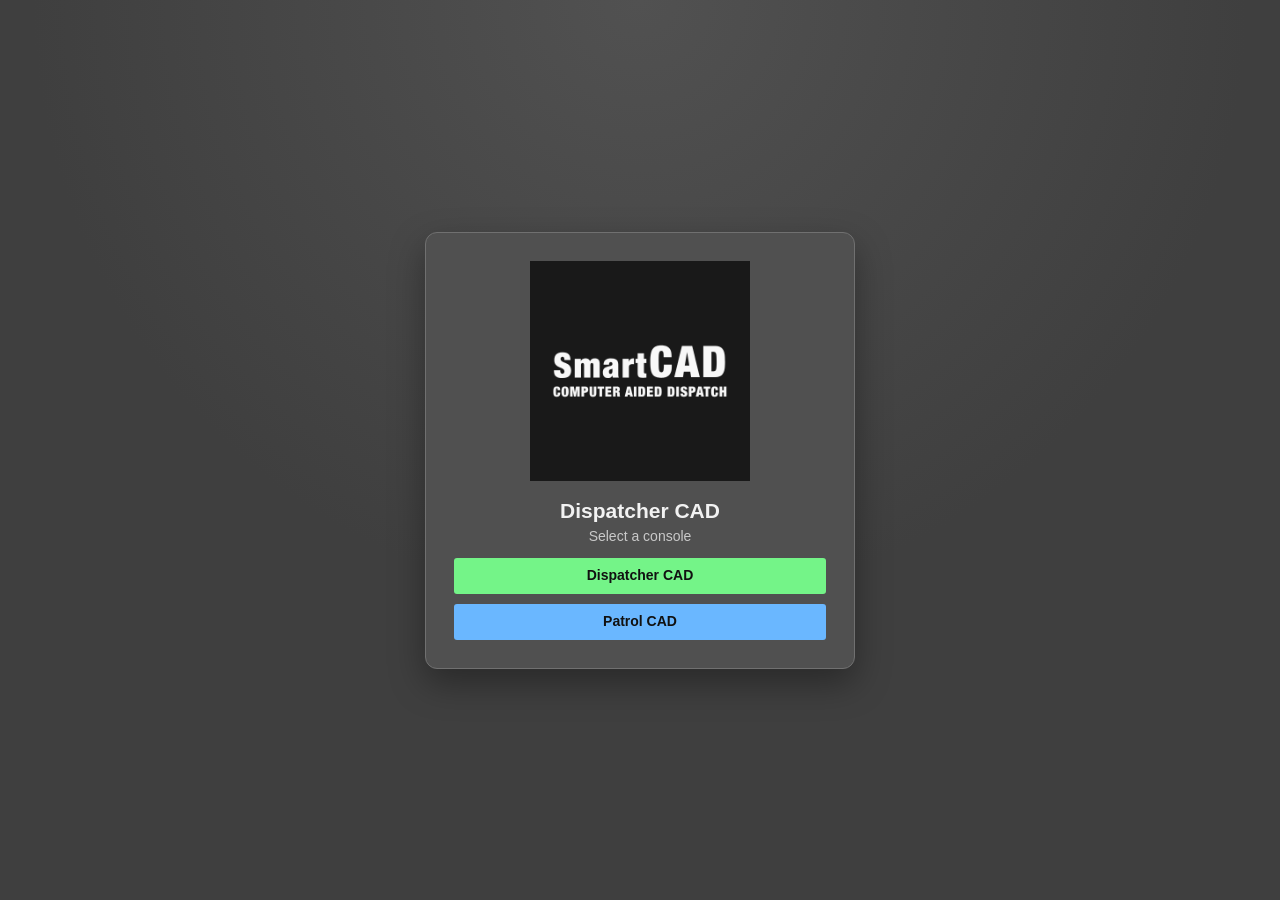
<file: index.html>
<!DOCTYPE html>
<html lang="en">
<head>
    <meta charset="UTF-8">
    <meta name="viewport" content="width=device-width, initial-scale=1.0">
    <title>SmartCAD</title>
    <link rel="stylesheet" href="styles.css">
</head>
<body class="login-page">
    <main class="login-container">
        <section class="login-card">
           <img
    src="SmartCAD.png"
    alt="SmartCAD Logo"
    class="login-logo"
>

<h1>Dispatcher CAD</h1>
            <p class="login-subtitle">Select a console</p>

            <div class="button-row landing-buttons">
                <a
                    class="button primary-button"
                    href="dispatcher-login.html"
                >
                    Dispatcher CAD
                </a>

                <a
                    class="button info-button"
                    href="patrol.html"
                >
                    Patrol CAD
                </a>
            </div>
        </section>
    </main>
</body>
</html>
</file>
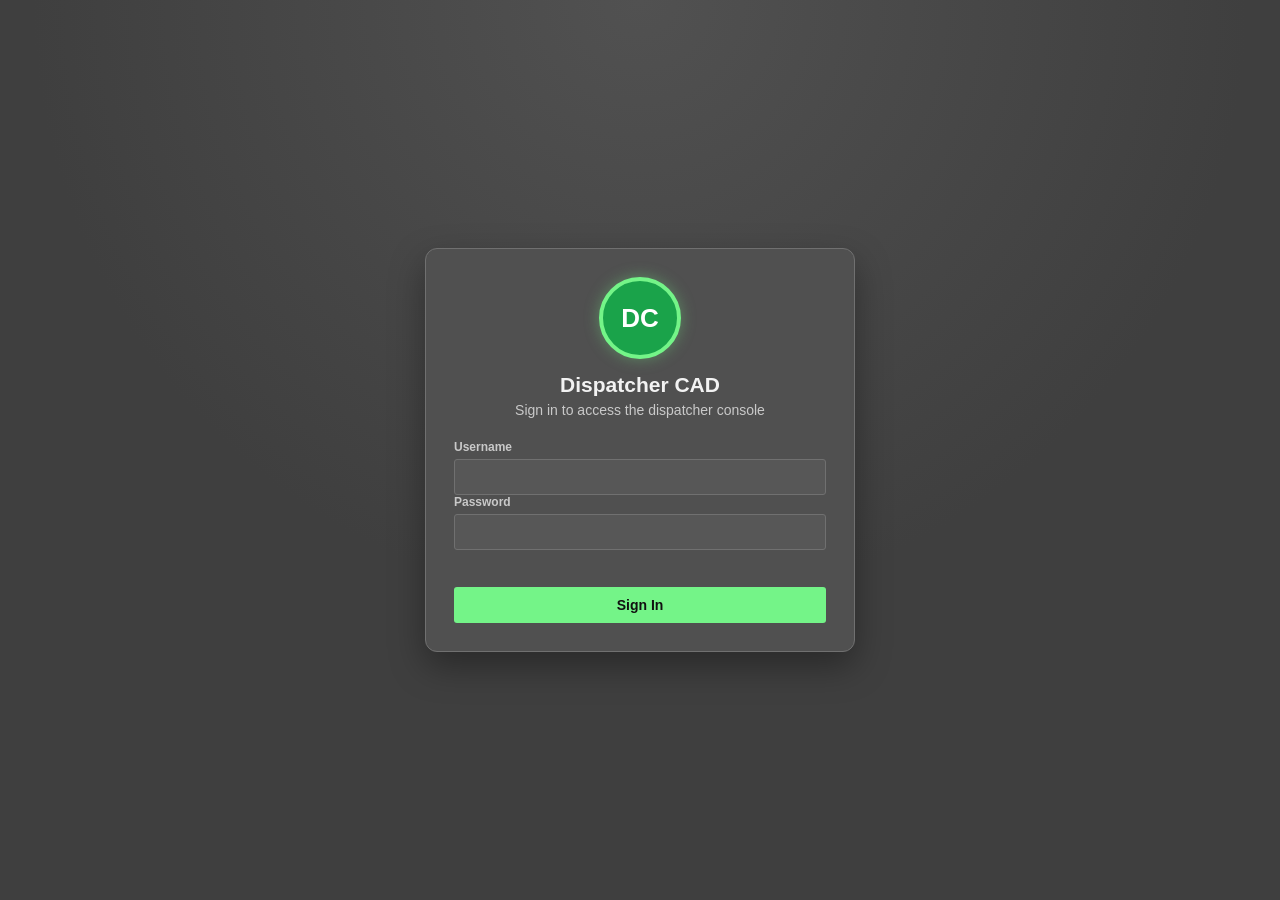
<file: dispatcher-login.html>
<!DOCTYPE html>
<html lang="en">
<head>
    <meta charset="UTF-8">
    <meta name="viewport" content="width=device-width, initial-scale=1.0">
    <title>Dispatcher CAD Sign In</title>
    <link rel="stylesheet" href="styles.css">
</head>
<body class="login-page">
    <main class="login-container">
        <section class="login-card">
            <div class="login-avatar" aria-hidden="true">DC</div>

            <h1>Dispatcher CAD</h1>
            <p class="login-subtitle">Sign in to access the dispatcher console</p>

            <form id="dispatcher-login-form">
                <div class="field">
                    <label for="dispatcher-login-username">Username</label>
                    <input
                        id="dispatcher-login-username"
                        type="text"
                        autocomplete="username"
                        autocapitalize="none"
                        spellcheck="false"
                        required
                    >
                </div>

                <div class="field">
                    <label for="dispatcher-login-password">Password</label>
                    <input
                        id="dispatcher-login-password"
                        type="password"
                        autocomplete="current-password"
                        required
                    >
                </div>

                <div
                    id="dispatcher-login-error"
                    class="login-error"
                    role="alert"
                ></div>

                <button
                    id="dispatcher-login-submit"
                    class="button primary-button login-button"
                    type="submit"
                >
                    Sign In
                </button>
            </form>
        </section>
    </main>

    <script src="shared.js"></script>
    <script src="dispatcher-login.js"></script>
</body>
</html>
</file>
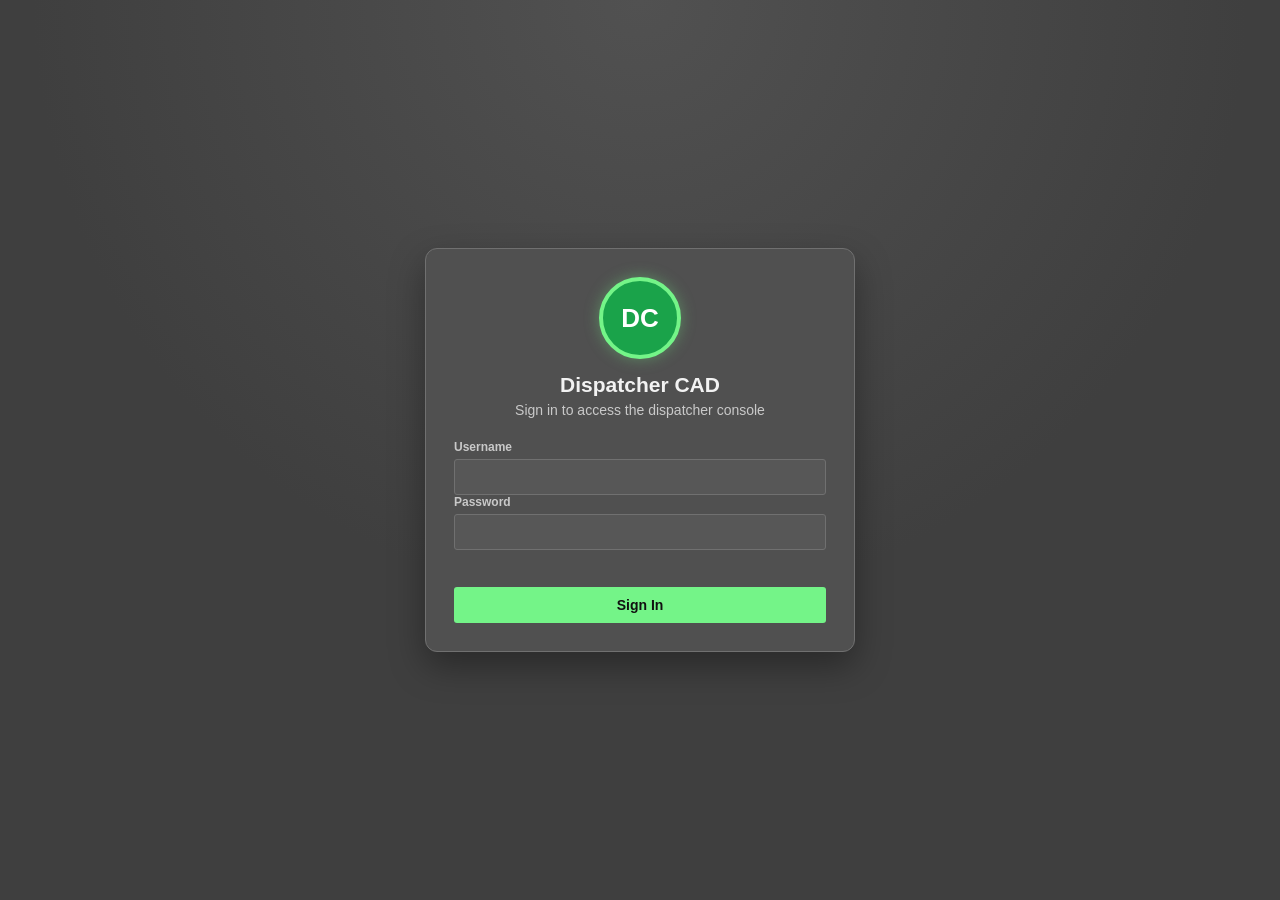
<file: dispatcher.html>
<!DOCTYPE html>
<html lang="en">
<head>
    <meta charset="UTF-8">
    <meta name="viewport" content="width=device-width, initial-scale=1.0">
    <title>Dispatcher CAD</title>
    <link rel="stylesheet" href="styles.css">
</head>
<body>
    <header class="top-bar">
        <div>
            <h1>SmartCAD</h1>
            <p>Dispatcher Console</p>
        </div>

        <div class="dispatcher-header-controls">
            <div class="connection-status" aria-label="Connection status: connected">
                <span class="status-dot" aria-hidden="true"></span>
                Connected
            </div>

            <span id="dispatcher-user" class="signed-in-user">Kim Seoul</span>

            <button
                id="dispatcher-sign-out"
                class="button secondary-button compact-button"
                type="button"
            >
                Sign Out
            </button>
        </div>
    </header>

    <main class="page-layout">
        <section class="panel">
            <div class="panel-header">
                <h2>Create Call</h2>
            </div>

            <form id="call-form">
                <div class="form-grid">
                    <div class="field">
                        <label for="call-type">Call Type</label>
                        <select id="call-type" required>
                            <option value="">Select a call type</option>
                            <option value="Traffic Stop">Traffic Stop</option>
                            <option value="Shoplifting">Shoplifting</option>
                            <option value="Suspicious Person">Suspicious Person</option>
                            <option value="Disturbance">Disturbance</option>
                            <option value="Vehicle Accident">Vehicle Accident</option>
                            <option value="Officer Assistance">Officer Assistance</option>
                        </select>
                    </div>

                    <div class="field">
                        <label for="priority">Priority</label>
                        <select id="priority" required>
                            <option value="1">Priority 1 - Emergency</option>
                            <option value="2">Priority 2 - Urgent</option>
                            <option value="3" selected>Priority 3 - Routine</option>
                        </select>
                    </div>

                    <div class="field field-wide">
                        <label for="address">Address / Location</label>
                        <input
                            id="address"
                            type="text"
                            placeholder="Example: 5007 N Davis Highway"
                            required
                        >
                    </div>

                    <div class="field">
                        <label for="cross-street">Cross Street</label>
                        <input
                            id="cross-street"
                            type="text"
                            placeholder="Example: Amber Street"
                        >
                    </div>

                    <div class="field">
                        <label for="assigned-unit">Assigned Unit</label>
                        <input
                            id="assigned-unit"
                            type="text"
                            list="known-units"
                            placeholder="Example: 319"
                            required
                        >
                        <datalist id="known-units"></datalist>
                        <span id="assigned-unit-hint" class="field-hint"></span>
                    </div>

                    <div class="field">
                        <label for="caller-name">Caller Name</label>
                        <input id="caller-name" type="text" placeholder="Caller name">
                    </div>

                    <div class="field">
                        <label for="caller-phone">Caller Phone</label>
                        <input id="caller-phone" type="tel" placeholder="Phone number">
                    </div>

                    <div class="field field-wide">
                        <label for="call-notes">Call Notes</label>
                        <textarea
                            id="call-notes"
                            rows="5"
                            placeholder="Enter details about the call..."
                            required
                        ></textarea>
                    </div>
                </div>

                <div id="dispatcher-message" class="form-message" role="status"></div>

                <div class="button-row">
                    <button class="button primary-button" type="submit">
                        Dispatch Call
                    </button>

                    <button
                        class="button secondary-button"
                        id="clear-form-button"
                        type="button"
                    >
                        Clear Form
                    </button>
                </div>
            </form>
        </section>

        <section class="panel">
            <div class="panel-header">
                <h2>Active Calls</h2>
                <span id="active-call-count" class="count-badge">0</span>
            </div>

            <div id="dispatcher-call-list" class="call-list">
                <div class="empty-message">No active calls.</div>
            </div>
        </section>
    </main>

    <script src="shared.js"></script>
    <script src="dispatcher.js"></script>
</body>
</html>
</file>
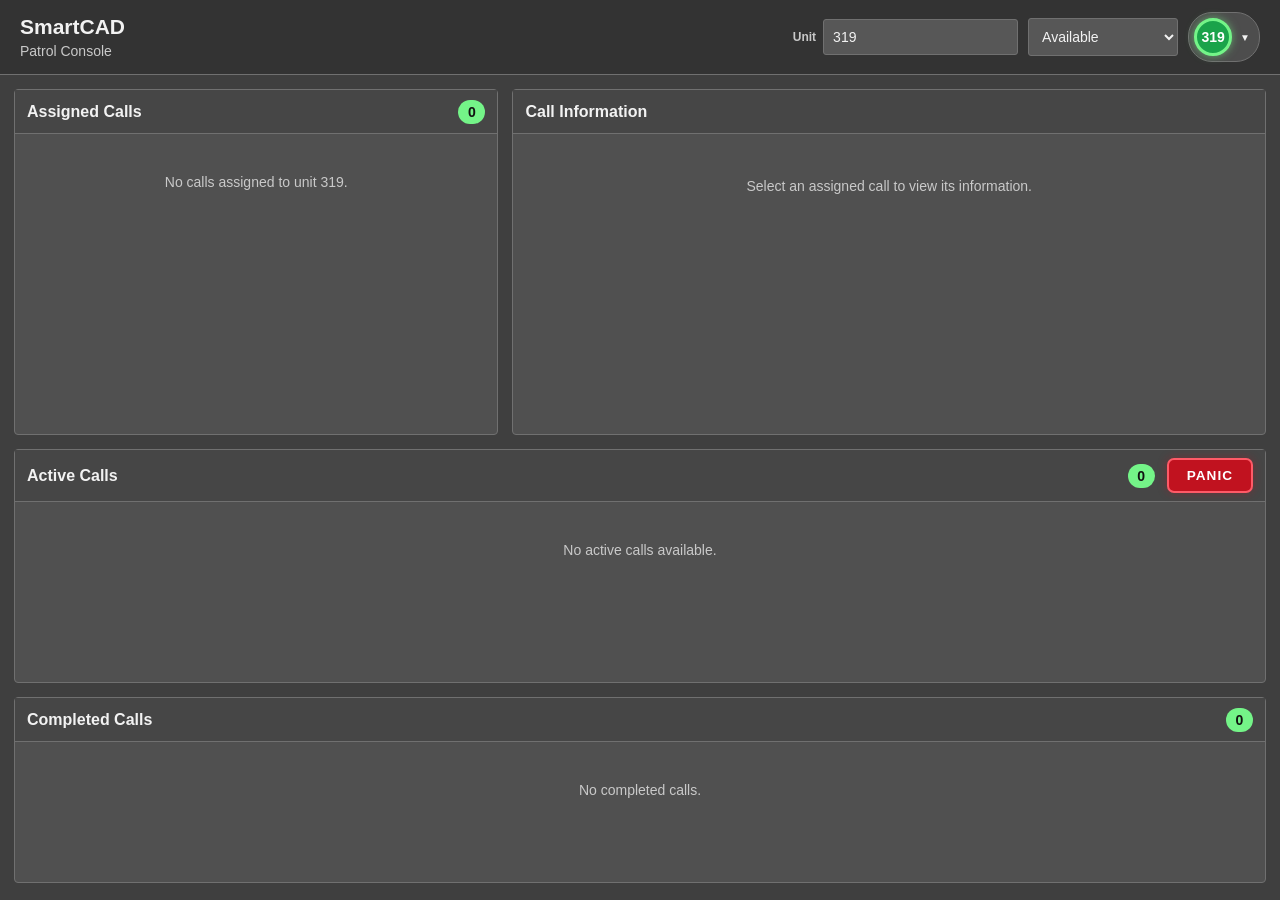
<file: patrol.html>
<!DOCTYPE html>
<html lang="en">
<head>
    <meta charset="UTF-8">
    <meta name="viewport" content="width=device-width, initial-scale=1.0">

    <title>Patrol CAD</title>

    <link rel="stylesheet" href="styles.css">
</head>

<body>
    <header class="top-bar">
        <div>
            <h1>SmartCAD</h1>
            <p>Patrol Console</p>
        </div>

        <div class="patrol-header-controls">
            <div class="unit-entry">
                <label
                    class="header-label"
                    for="patrol-unit-number"
                >
                    Unit
                </label>

                <input
                    id="patrol-unit-number"
                    class="unit-number-input"
                    type="text"
                    list="patrol-known-units"
                    value="319"
                    autocomplete="off"
                    aria-label="Patrol unit number"
                >

                <datalist id="patrol-known-units"></datalist>
            </div>

            <select
                id="unit-status"
                class="unit-status-select"
                aria-label="Unit status"
            >
                <option value="Available">Available</option>
                <option value="Dispatched">Dispatched</option>
                <option value="En Route">En Route</option>
                <option value="On Scene">On Scene</option>
                <option value="Busy">Busy</option>
                <option value="Out of Service">Out of Service</option>
            </select>

            <div class="profile-wrapper">
                <button
                    id="profile-button"
                    class="profile-button"
                    type="button"
                    aria-expanded="false"
                    aria-controls="profile-menu"
                    title="Unit profile"
                >
                    <span
                        id="profile-avatar"
                        class="profile-avatar"
                        aria-hidden="true"
                    >
                        319
                    </span>

                    <span
                        class="profile-arrow"
                        aria-hidden="true"
                    >
                        ▼
                    </span>
                </button>

                <div
                    id="profile-menu"
                    class="profile-menu hidden"
                >
                    <div class="profile-header">
                        <div
                            id="menu-avatar"
                            class="menu-avatar"
                        >
                            319
                        </div>

                        <strong id="profile-name">
                            Patrol Unit
                        </strong>

                        <span id="profile-unit">
                            Unit 319
                        </span>
                    </div>

                    <div class="menu-divider"></div>

                    <button
                        class="menu-item"
                        type="button"
                        data-menu-action="unit"
                    >
                        My Unit
                    </button>

                    <button
                        class="menu-item"
                        type="button"
                        data-menu-action="settings"
                    >
                        Settings
                    </button>
                </div>
            </div>
        </div>
    </header>

    <main class="page-layout">
        <section class="panel">
            <div class="panel-header">
                <h2>Assigned Calls</h2>

                <span
                    id="patrol-call-count"
                    class="count-badge"
                >
                    0
                </span>
            </div>

            <div
                id="patrol-call-list"
                class="call-list"
            >
                <div class="empty-message">
                    No calls assigned to this unit.
                </div>
            </div>
        </section>

        <section class="panel">
            <div class="panel-header">
                <h2>Call Information</h2>
            </div>

            <div
                id="call-details"
                class="call-details"
            >
                <div class="empty-message">
                    Select an assigned call to view its information.
                </div>
            </div>
        </section>

               <!-- Active Calls -->
        <section class="panel active-calls-panel">
            <div class="panel-header">
                <h2>Active Calls</h2>

                <div class="active-calls-header-actions">
                    <span
                        id="active-call-count"
                        class="count-badge"
                    >
                        0
                    </span>

                    <button
                        id="panic-button"
                        class="panic-button"
                        type="button"
                        aria-label="Activate panic alert"
                        title="Activate panic alert"
                    >
                        PANIC
                    </button>
                </div>
            </div>

            <div
                id="active-call-list"
                class="active-call-list"
            >
                <div class="empty-message">
                    No active calls available.
                </div>
            </div>
        </section>

        <!-- Completed Calls -->
        <section class="panel completed-calls-panel">
            <div class="panel-header">
                <h2>Completed Calls</h2>

                <span
                    id="completed-call-count"
                    class="count-badge"
                >
                    0
                </span>
            </div>

            <div
                id="completed-call-list"
                class="completed-calls-list"
            >
                <div class="empty-message">
                    No completed calls.
                </div>
            </div>
        </section>
    </main>

    <audio
        id="incoming-call-sound"
        preload="auto"
    >
        <source
            src="incomingcall.mp3"
            type="audio/mpeg"
        >

        Your browser does not support audio playback.
    </audio>

    <audio
        id="panic-sound"
        preload="auto"
    >
        <source
            src="panic.mp3"
            type="audio/mpeg"
        >

        Your browser does not support audio playback.
    </audio>

    <script src="shared.js"></script>
    <script src="patrol.js?v=6"></script>
</body>
</html>
</file>
<file: styles.css>
:root {
    --background: #3f3f3f;
    --panel-background: #505050;
    --panel-header: #464646;
    --input-background: #575757;
    --border: #707070;
    --text: #f2f2f2;
    --muted-text: #c9c9c9;
    --green: #74f488;
    --green-hover: #93ffa3;
    --yellow: #f1e96a;
    --red: #ff6b6b;
    --blue: #6ab7ff;
    --shadow: rgba(0, 0, 0, 0.35);
}

* {
    box-sizing: border-box;
}

body {
    min-height: 100vh;
    margin: 0;
    background: var(--background);
    color: var(--text);
    font-family: Arial, Helvetica, sans-serif;
    font-size: 14px;
}

button,
input,
select,
textarea {
    font: inherit;
}

button:focus-visible,
input:focus-visible,
select:focus-visible,
textarea:focus-visible,
.call-card:focus-visible {
    outline: 2px solid var(--blue);
    outline-offset: 2px;
}

.top-bar {
    display: flex;
    align-items: center;
    justify-content: space-between;
    min-height: 74px;
    padding: 12px 20px;
    background: #333333;
    border-bottom: 1px solid var(--border);
}

.top-bar h1 {
    margin: 0;
    font-size: 21px;
}

.top-bar p {
    margin: 4px 0 0;
    color: var(--muted-text);
}

.connection-status {
    display: flex;
    align-items: center;
    gap: 8px;
}

.status-dot {
    width: 11px;
    height: 11px;
    background: var(--green);
    border-radius: 50%;
    box-shadow: 0 0 8px rgba(116, 244, 136, 0.65);
}

.page-layout {
    display: grid;
    grid-template-columns: minmax(390px, 0.9fr) minmax(450px, 1.4fr);
    gap: 14px;
    padding: 14px;
}

.panel {
    overflow: visible;
    background: var(--panel-background);
    border: 1px solid var(--border);
    border-radius: 4px;
}

.panel-header {
    display: flex;
    align-items: center;
    justify-content: space-between;
    min-height: 44px;
    padding: 8px 12px;
    background: var(--panel-header);
    border-bottom: 1px solid var(--border);
}

.panel-header h2 {
    margin: 0;
    font-size: 16px;
}

form {
    padding: 14px;
}

.form-grid {
    display: grid;
    grid-template-columns: repeat(2, minmax(0, 1fr));
    gap: 12px;
}

.field {
    display: flex;
    flex-direction: column;
    gap: 5px;
}

.field-wide {
    grid-column: 1 / -1;
}

.field label,
.header-label {
    color: var(--muted-text);
    font-size: 12px;
    font-weight: bold;
}

.field-hint {
    min-height: 15px;
    color: var(--muted-text);
    font-size: 11px;
}

.warning-text {
    color: var(--yellow);
}

input,
select,
textarea {
    width: 100%;
    padding: 9px;
    background: var(--input-background);
    color: var(--text);
    border: 1px solid var(--border);
    border-radius: 3px;
    outline: none;
}

input:focus,
select:focus,
textarea:focus {
    border-color: var(--green);
}

textarea {
    resize: vertical;
}

.button-row {
    display: flex;
    flex-wrap: wrap;
    gap: 10px;
    margin-top: 14px;
}

.button {
    min-height: 36px;
    padding: 8px 14px;
    color: #111111;
    border: 1px solid transparent;
    border-radius: 3px;
    font-weight: bold;
    cursor: pointer;
}

.button:disabled {
    cursor: wait;
    opacity: 0.7;
}

.primary-button {
    background: var(--green);
}

.primary-button:hover {
    background: var(--green-hover);
}

.secondary-button {
    background: #c9c9c9;
}

.danger-button {
    background: var(--red);
}

.warning-button {
    background: var(--yellow);
}

.info-button {
    background: var(--blue);
}

.count-badge {
    min-width: 27px;
    padding: 4px 8px;
    background: var(--green);
    color: #111111;
    border-radius: 12px;
    text-align: center;
    font-weight: bold;
}

.form-message {
    min-height: 18px;
    margin-top: 10px;
    color: var(--green);
}

.call-list {
    min-height: 300px;
    padding: 10px;
}

.empty-message {
    padding: 30px 15px;
    color: var(--muted-text);
    text-align: center;
}

.call-card {
    margin-bottom: 10px;
    padding: 12px;
    background: #464646;
    border: 1px solid var(--border);
    border-left: 5px solid var(--green);
    border-radius: 2px;
    cursor: pointer;
}

.call-card:hover {
    background: #4c4c4c;
}

.call-card.priority-1 {
    border-left-color: var(--red);
}

.call-card.priority-2 {
    border-left-color: var(--yellow);
}

.call-card.priority-3 {
    border-left-color: var(--green);
}

.call-card.selected {
    outline: 2px solid var(--blue);
}

.call-card-header {
    display: flex;
    justify-content: space-between;
    gap: 10px;
    margin-bottom: 8px;
}

.call-card-title {
    font-weight: bold;
}

.call-card-meta {
    display: grid;
    grid-template-columns: repeat(2, minmax(0, 1fr));
    gap: 4px 12px;
    color: var(--muted-text);
    font-size: 12px;
}

.meta-wide {
    grid-column: 1 / -1;
}

.call-details {
    min-height: 300px;
    padding: 14px;
}

.details-grid {
    display: grid;
    grid-template-columns: repeat(2, minmax(0, 1fr));
    gap: 12px;
}

.detail-box {
    padding: 10px;
    background: #464646;
    border: 1px solid var(--border);
}

.detail-box-wide {
    grid-column: 1 / -1;
}

.detail-label {
    display: block;
    margin-bottom: 5px;
    color: var(--muted-text);
    font-size: 11px;
    font-weight: bold;
    text-transform: uppercase;
}

.preserve-lines {
    white-space: pre-wrap;
}

.patrol-header-controls {
    display: flex;
    align-items: center;
    gap: 10px;
}

.unit-summary {
    display: flex;
    flex-direction: column;
    min-width: 60px;
}

.unit-status-select {
    width: 150px;
}

.profile-wrapper {
    position: relative;
}

.profile-button {
    display: flex;
    align-items: center;
    gap: 8px;
    padding: 5px 9px 5px 5px;
    background: #4d4d4d;
    color: var(--text);
    border: 1px solid var(--border);
    border-radius: 24px;
    cursor: pointer;
}

.profile-button:hover {
    background: #5a5a5a;
}

.profile-avatar,
.menu-avatar,
.login-avatar {
    display: flex;
    align-items: center;
    justify-content: center;
    background: #1aa34a;
    color: white;
    border-radius: 50%;
    font-weight: bold;
}

.profile-avatar {
    width: 38px;
    height: 38px;
    border: 3px solid var(--green);
    transition: border-color 0.2s, box-shadow 0.2s;
}

.profile-arrow {
    font-size: 10px;
}

.profile-menu {
    position: absolute;
    top: calc(100% + 9px);
    right: 0;
    z-index: 1000;
    width: 270px;
    overflow: hidden;
    background: #4d4d4d;
    border: 1px solid var(--border);
    border-radius: 12px;
    box-shadow: 0 12px 28px var(--shadow);
}

.profile-header {
    display: flex;
    flex-direction: column;
    align-items: center;
    gap: 5px;
    padding: 20px;
    text-align: center;
}

.profile-header span {
    color: var(--muted-text);
}

.menu-avatar {
    width: 72px;
    height: 72px;
    margin-bottom: 7px;
    border: 4px solid var(--green);
    font-size: 24px;
}

.menu-divider {
    height: 1px;
    background: var(--border);
}

.menu-item {
    width: 100%;
    padding: 13px 15px;
    background: transparent;
    color: var(--text);
    border: 0;
    text-align: left;
    cursor: pointer;
}

.menu-item:hover {
    background: #606060;
}

.logout {
    color: #ff8a8a;
}

.hidden {
    display: none;
}

.status-available {
    border-color: var(--green);
    box-shadow: 0 0 9px rgba(116, 244, 136, 0.55);
}

.status-dispatched,
.status-en-route,
.status-on-scene {
    border-color: var(--yellow);
    box-shadow: 0 0 9px rgba(241, 233, 106, 0.45);
}

.status-busy {
    border-color: var(--red);
    box-shadow: 0 0 9px rgba(255, 107, 107, 0.45);
}

.status-out-of-service {
    border-color: #a7a7a7;
    box-shadow: none;
}

.login-page {
    display: grid;
    place-items: center;
    padding: 20px;
    background:
        radial-gradient(circle at top, #515151 0, var(--background) 55%);
}

.login-container {
    width: 100%;
    max-width: 430px;
}

.login-card {
    padding: 28px;
    background: var(--panel-background);
    border: 1px solid var(--border);
    border-radius: 12px;
    box-shadow: 0 14px 35px var(--shadow);
    text-align: center;
}

.login-card form {
    padding: 12px 0 0;
    text-align: left;
}

.login-card h1 {
    margin: 14px 0 5px;
}

.login-subtitle {
    margin: 0 0 10px;
    color: var(--muted-text);
}

.login-avatar {
    width: 82px;
    height: 82px;
    margin: 0 auto;
    border: 4px solid var(--green);
    font-size: 26px;
    box-shadow: 0 0 15px rgba(116, 244, 136, 0.35);
}

.login-error {
    min-height: 20px;
    margin-top: 9px;
    color: #ff9c9c;
}

.login-button {
    width: 100%;
    margin-top: 8px;
}

@media (max-width: 900px) {
    .page-layout {
        grid-template-columns: 1fr;
    }
}

@media (max-width: 600px) {
    .top-bar {
        align-items: flex-start;
        flex-direction: column;
        gap: 12px;
    }

    .patrol-header-controls {
        width: 100%;
        flex-wrap: wrap;
    }

    .profile-wrapper {
        margin-left: auto;
    }

    .profile-menu {
        position: fixed;
        top: 92px;
        right: 12px;
        left: 12px;
        width: auto;
    }

    .form-grid,
    .details-grid,
    .call-card-meta {
        grid-template-columns: 1fr;
    }

    .field-wide,
    .detail-box-wide,
    .meta-wide {
        grid-column: auto;
    }
}


.dispatcher-header-controls {
    display: flex;
    align-items: center;
    gap: 12px;
}

.signed-in-user {
    color: var(--muted-text);
    font-weight: bold;
}

.compact-button {
    min-height: 32px;
    padding: 6px 10px;
}

.unit-entry {
    display: flex;
    align-items: center;
    gap: 7px;
}

@media (max-width: 600px) {
    .dispatcher-header-controls {
        width: 100%;
        flex-wrap: wrap;
    }

    .unit-entry {
        width: 100%;
    }
}
.landing-buttons {
    flex-direction: column;
}

.landing-buttons .button {
    display: block;
    text-align: center;
    text-decoration: none;
}
.login-logo {
    display: block;
    width: 220px;
    max-width: 100%;
    margin: 0 auto 18px;
    object-fit: contain;
}
.active-calls-panel {
    grid-column: 1 / -1;
}

.active-call-list {
    min-height: 180px;
    padding: 10px;
}

.active-call-row {
    display: flex;
    align-items: center;
    justify-content: space-between;
    gap: 16px;
    margin-bottom: 9px;
    padding: 12px;
    background: #464646;
    border: 1px solid var(--border);
    border-left: 5px solid var(--green);
    border-radius: 3px;
}

.active-call-row:last-child {
    margin-bottom: 0;
}

.active-call-row.priority-1 {
    border-left-color: var(--red);
}

.active-call-row.priority-2 {
    border-left-color: var(--yellow);
}

.active-call-row.priority-3 {
    border-left-color: var(--green);
}

.active-call-main {
    flex: 1;
    min-width: 0;
}

.active-call-heading {
    display: flex;
    align-items: center;
    justify-content: space-between;
    gap: 12px;
    margin-bottom: 9px;
}

.active-priority {
    color: var(--muted-text);
    font-size: 12px;
}

.active-call-meta {
    display: grid;
    grid-template-columns: repeat(5, minmax(100px, 1fr));
    gap: 6px 14px;
    color: var(--muted-text);
    font-size: 12px;
}

.active-call-meta strong {
    color: var(--text);
}

.active-call-actions {
    display: flex;
    flex-shrink: 0;
    gap: 8px;
}

@media (max-width: 1000px) {
    .active-call-meta {
        grid-template-columns: repeat(2, minmax(0, 1fr));
    }
}

@media (max-width: 600px) {
    .active-call-row {
        align-items: stretch;
        flex-direction: column;
    }

    .active-call-heading {
        align-items: flex-start;
        flex-direction: column;
        gap: 4px;
    }

    .active-call-meta {
        grid-template-columns: 1fr;
    }

    .active-call-actions {
        width: 100%;
    }

    .active-call-actions .button {
        width: 100%;
    }
}
.active-calls-header-actions {
    display: flex;
    align-items: center;
    gap: 12px;
}

.panic-button {
    padding: 8px 18px;
    border: 2px solid #ff5a67;
    border-radius: 7px;
    background: #c1121f;
    color: #ffffff;
    font-size: 0.85rem;
    font-weight: 800;
    letter-spacing: 1px;
    cursor: pointer;
    box-shadow: 0 0 10px rgba(193, 18, 31, 0.35);
    transition:
        background 0.15s ease,
        transform 0.15s ease,
        box-shadow 0.15s ease;
}

.panic-button:hover {
    background: #e01828;
    box-shadow: 0 0 16px rgba(224, 24, 40, 0.55);
}

.panic-button:active {
    transform: scale(0.96);
}

.panic-button:disabled {
    cursor: not-allowed;
    opacity: 0.6;
}
/* Completed Calls */

.completed-calls-panel {
    grid-column: 1 / -1;
    margin-top: 0;
}

.completed-calls-list {
    min-height: 140px;
    max-height: 320px;
    padding: 10px;
    overflow-y: auto;
}

.completed-call-row {
    display: flex;
    align-items: center;
    justify-content: space-between;
    gap: 16px;

    margin-bottom: 9px;
    padding: 12px;

    background: #464646;
    border: 1px solid var(--border);
    border-left: 5px solid var(--green);
    border-radius: 3px;

    opacity: 0.82;
    cursor: pointer;

    transition:
        opacity 0.2s ease,
        background 0.2s ease;
}

.completed-call-row:last-child {
    margin-bottom: 0;
}

.completed-call-row:hover {
    background: #4c4c4c;
    opacity: 1;
}

.completed-call-row.selected {
    outline: 2px solid var(--blue);
}

.completed-call-main {
    flex: 1;
    min-width: 0;
}

.completed-call-heading {
    display: flex;
    align-items: center;
    justify-content: space-between;
    gap: 12px;
    margin-bottom: 9px;
}

.completed-call-title {
    font-weight: bold;
}

.completed-call-meta {
    display: grid;
    grid-template-columns: repeat(4, minmax(100px, 1fr));
    gap: 6px 14px;
    color: var(--muted-text);
    font-size: 12px;
}

.completed-call-meta strong {
    color: var(--text);
}

.completed-badge {
    flex-shrink: 0;
    padding: 3px 9px;
    background: var(--green);
    color: #111111;
    border-radius: 999px;
    font-size: 11px;
    font-weight: bold;
}

@media (max-width: 900px) {
    .completed-call-meta {
        grid-template-columns: repeat(2, minmax(0, 1fr));
    }
}

@media (max-width: 600px) {
    .completed-call-heading {
        align-items: flex-start;
        flex-direction: column;
        gap: 5px;
    }

    .completed-call-meta {
        grid-template-columns: 1fr;
    }
}
</file>
